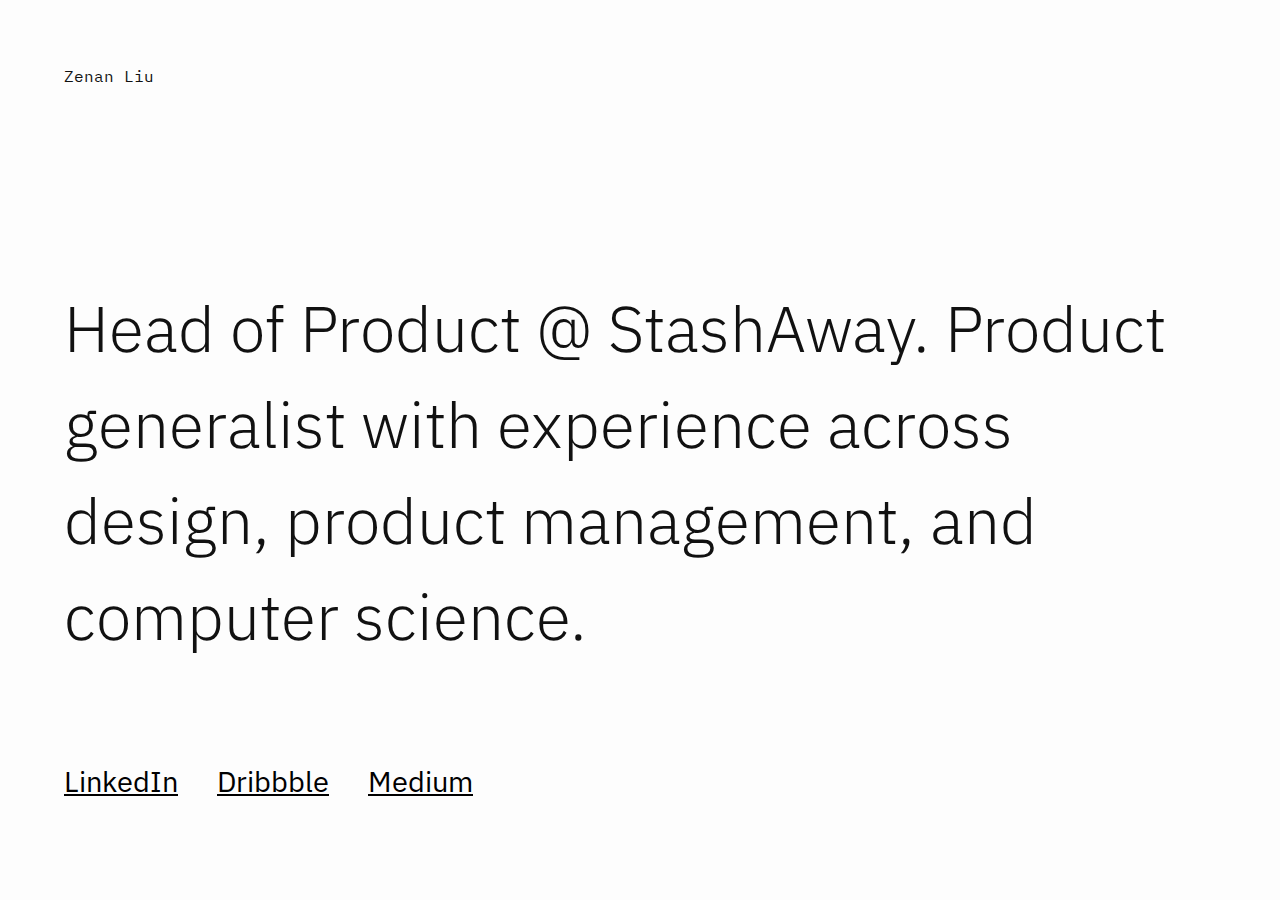
<file: index.html>
<!DOCTYPE html>
<html lang="en"><head>
  <meta charset="utf-8">
  <meta http-equiv="X-UA-Compatible" content="IE=edge">
  <meta name="viewport" content="width=device-width, initial-scale=1"><!-- Begin Jekyll SEO tag v2.6.1 -->
<title>Zenan Liu - FinTech | Product Strategy | User Experience</title>
<meta name="generator" content="Jekyll v4.1.1" />
<meta property="og:title" content="Zenan Liu, Head of Product @ StashAway" />
<meta property="og:locale" content="en_US" />
<meta name="description" content="Product generalist with experience across design, product management, and computer science." />
<meta property="og:description" content="Product generalist with experience across design, product management, and computer science." />
<link rel="canonical" href="https://zenan.design/" />
<meta property="og:url" content="https://zenan.design/" />
<meta property="og:site_name" content="Zenan Liu | Personal Website" />
<script type="application/ld+json">
{"url":"https://zenan.design/","headline":"Zenan Liu | Personal Website","name":"Head of Product @ StashAway","description":"Product generalist with experience across design, product management, and computer science.","@type":"WebSite","@context":"https://schema.org"}</script>
<!-- End Jekyll SEO tag -->
<link href="https://fonts.googleapis.com/css2?family=IBM+Plex+Mono&family=IBM+Plex+Sans:wght@300;400&display=swap" rel="stylesheet">
<link rel="stylesheet" href="/assets/main.css"><link type="application/atom+xml" rel="alternate" href="http://localhost:4000/feed.xml" title="Your awesome title" />
<link rel="apple-touch-icon" sizes="57x57" href="/apple-icon-57x57.png">
<link rel="apple-touch-icon" sizes="60x60" href="/apple-icon-60x60.png">
<link rel="apple-touch-icon" sizes="72x72" href="/apple-icon-72x72.png">
<link rel="apple-touch-icon" sizes="76x76" href="/apple-icon-76x76.png">
<link rel="apple-touch-icon" sizes="114x114" href="/apple-icon-114x114.png">
<link rel="apple-touch-icon" sizes="120x120" href="/apple-icon-120x120.png">
<link rel="apple-touch-icon" sizes="144x144" href="/apple-icon-144x144.png">
<link rel="apple-touch-icon" sizes="152x152" href="/apple-icon-152x152.png">
<link rel="apple-touch-icon" sizes="180x180" href="/apple-icon-180x180.png">
<link rel="icon" type="image/png" sizes="192x192"  href="/android-icon-192x192.png">
<link rel="icon" type="image/png" sizes="32x32" href="/favicon-32x32.png">
<link rel="icon" type="image/png" sizes="96x96" href="/favicon-96x96.png">
<link rel="icon" type="image/png" sizes="16x16" href="/favicon-16x16.png">
<link rel="manifest" href="/manifest.json">
<meta name="msapplication-TileColor" content="#ffffff">
<meta name="msapplication-TileImage" content="/ms-icon-144x144.png">
<meta name="theme-color" content="#ffffff">
</head>
<body>
  <div class="wrapper">
    <h1 class="logo">Zenan Liu</h1>
    <p class="intro">Head of Product @ StashAway. Product generalist with experience across design, product management, and computer science.</p>
    <ul class="social-links">
      <li><a href="https://www.linkedin.com/in/liuzenan/" target="_blank">LinkedIn</a></li>
      <li><a href="https://dribbble.com/zenan" target="_blank">Dribbble</a></li>
      <li><a href="https://medium.com/@zenan_liu" target="_blank">Medium</a></li>
    </ul>
  </div>
</body>
</html>
</file>
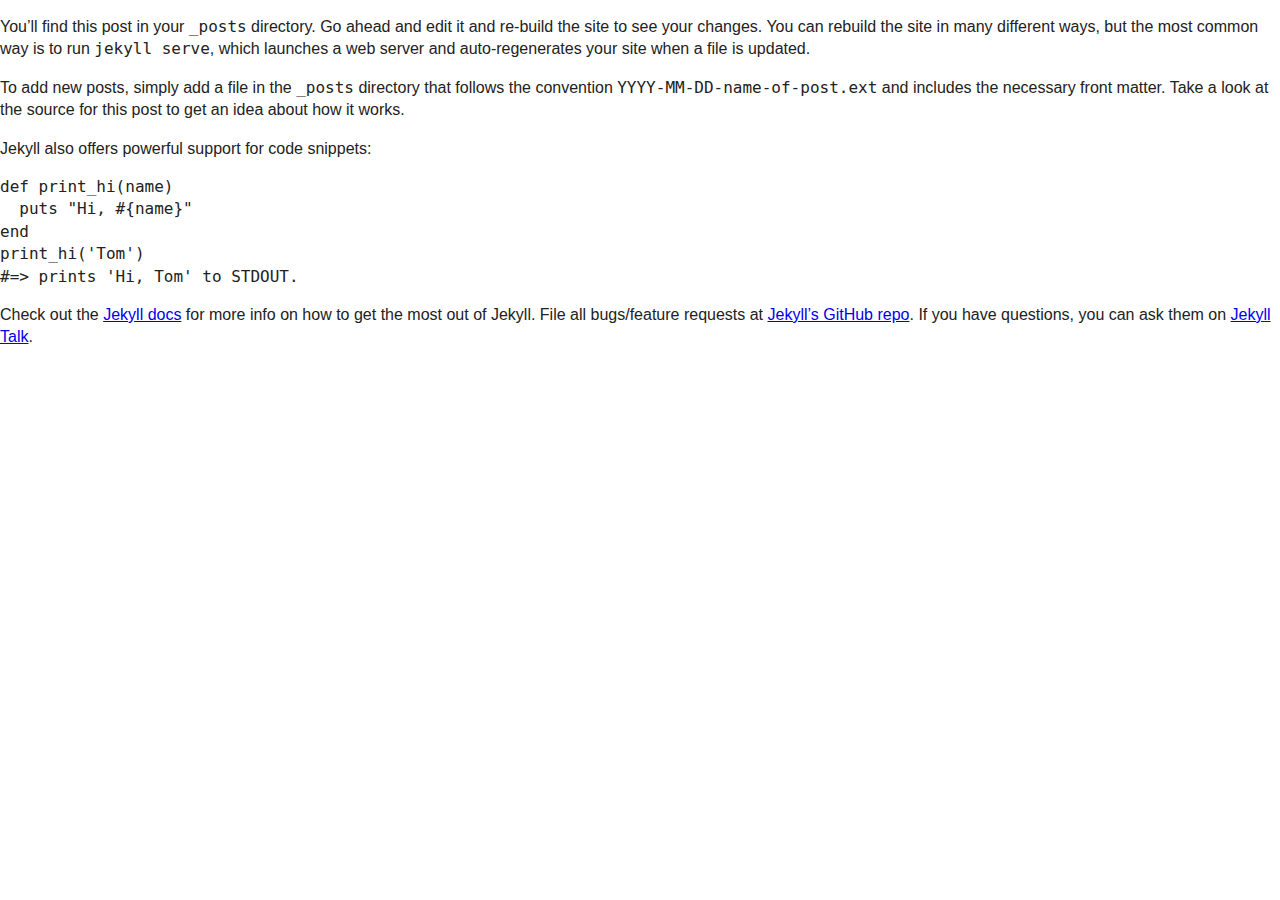
<file: jekyll/update/2017/04/24/welcome-to-jekyll.html>
<!DOCTYPE html><html class=no-js><head><meta charset=utf-8><meta http-equiv=X-UA-Compatible content="IE=edge"><title>Welcome to Jekyll!</title><meta name=description content=""><meta name=viewport content="width=device-width,initial-scale=1"><!-- Place favicon.ico and apple-touch-icon(s) in the root directory --><link rel=stylesheet href=/css/main.d92f.css><script src=/js/head-scripts.32fa.js></script></head><body><!--[if lt IE 8]>
        <p class="browsehappy">You are using an <strong>outdated</strong> browser. Please <a href="http://browsehappy.com/">upgrade your browser</a> to improve your experience.</p>
    <![endif]--><article class=post><p>You’ll find this post in your <code>_posts</code> directory. Go ahead and edit it and re-build the site to see your changes. You can rebuild the site in many different ways, but the most common way is to run <code>jekyll serve</code>, which launches a web server and auto-regenerates your site when a file is updated.</p><p>To add new posts, simply add a file in the <code>_posts</code> directory that follows the convention <code>YYYY-MM-DD-name-of-post.ext</code> and includes the necessary front matter. Take a look at the source for this post to get an idea about how it works.</p><p>Jekyll also offers powerful support for code snippets:</p><div class=highlight><pre><code class=language-ruby data-lang=ruby><span class=k>def</span> <span class=nf>print_hi</span><span class=p>(</span><span class=nb>name</span><span class=p>)</span>
  <span class=nb>puts</span> <span class=s2>&quot;Hi, </span><span class=si>#{</span><span class=nb>name</span><span class=si>}</span><span class=s2>&quot;</span>
<span class=k>end</span>
<span class=n>print_hi</span><span class=p>(</span><span class=s1>&#39;Tom&#39;</span><span class=p>)</span>
<span class=c1>#=&gt; prints &#39;Hi, Tom&#39; to STDOUT.</span></code></pre></div><p>Check out the <a href=https://jekyllrb.com/docs/home>Jekyll docs</a> for more info on how to get the most out of Jekyll. File all bugs/feature requests at <a href=https://github.com/jekyll/jekyll>Jekyll’s GitHub repo</a>. If you have questions, you can ask them on <a href="https://talk.jekyllrb.com/">Jekyll Talk</a>.</p></article><script src=//ajax.googleapis.com/ajax/libs/jquery/1.10.2/jquery.min.js></script><script>window.jQuery || document.write('<script src="/_bower_components/jquery/jquery.min.js"><\/script>')</script><script src=/js/script.d16b.js></script><!-- Google Analytics: change UA-XXXXX-X to be your site's ID. --><script>(function(b,o,i,l,e,r){b.GoogleAnalyticsObject=l;b[l]||(b[l]=
  function(){(b[l].q=b[l].q||[]).push(arguments)});b[l].l=+new Date;
  e=o.createElement(i);r=o.getElementsByTagName(i)[0];
  e.src='//www.google-analytics.com/analytics.js';
  r.parentNode.insertBefore(e,r)}(window,document,'script','ga'));
  ga('create','UA-XXXXX-X');ga('send','pageview');</script></body></html>
</file>
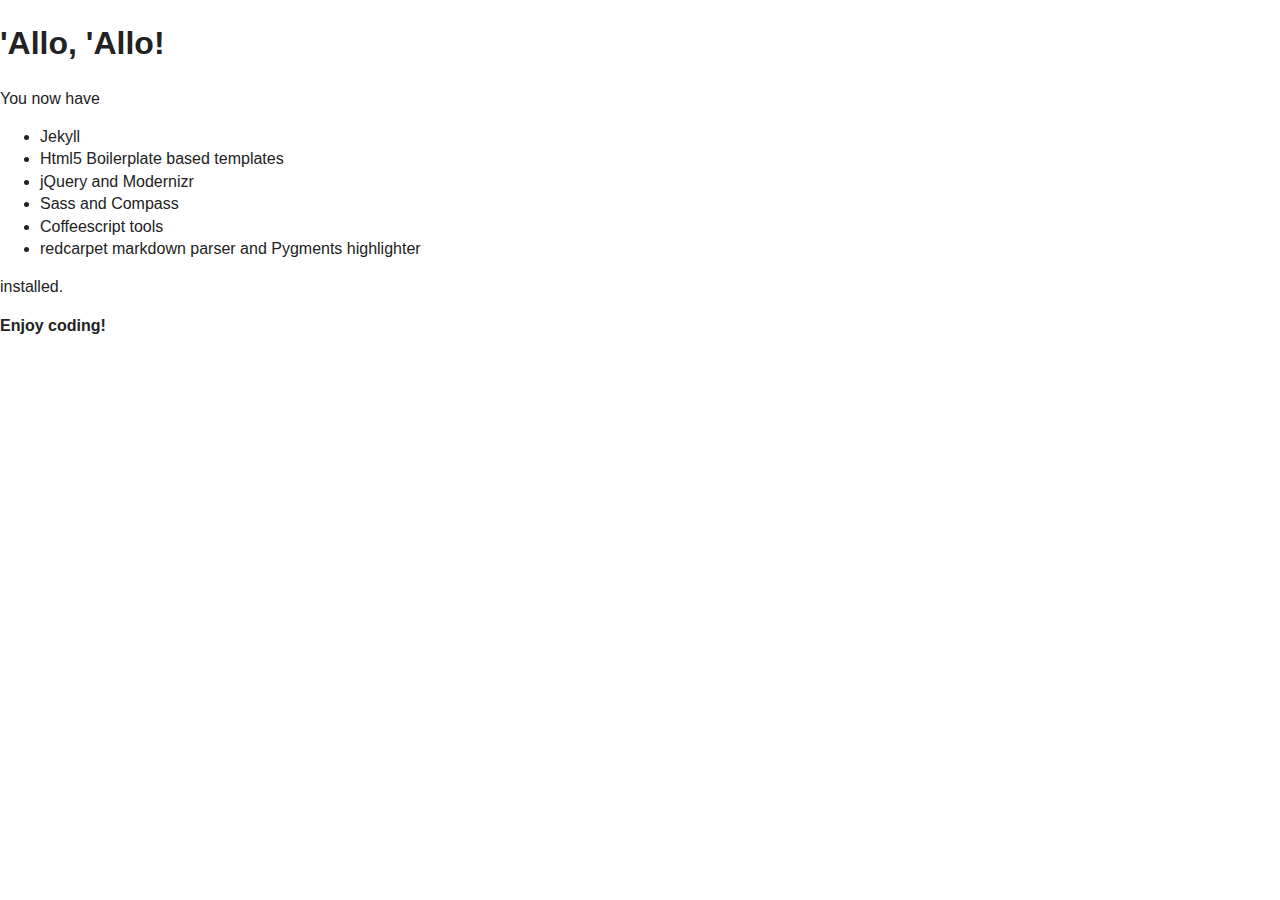
<file: jekyll/update/2017/04/24/yo-jekyllrb.html>
<!DOCTYPE html><html class=no-js><head><meta charset=utf-8><meta http-equiv=X-UA-Compatible content="IE=edge"><title>Yo Jekyll!</title><meta name=description content=""><meta name=viewport content="width=device-width,initial-scale=1"><!-- Place favicon.ico and apple-touch-icon(s) in the root directory --><link rel=stylesheet href=/css/main.d92f.css><script src=/js/head-scripts.32fa.js></script></head><body><!--[if lt IE 8]>
        <p class="browsehappy">You are using an <strong>outdated</strong> browser. Please <a href="http://browsehappy.com/">upgrade your browser</a> to improve your experience.</p>
    <![endif]--><article class=post><h1>&#39;Allo, &#39;Allo!</h1><p>You now have</p><ul><li>Jekyll</li><li>Html5 Boilerplate based templates</li><li>jQuery and Modernizr</li><li>Sass and Compass</li><li>Coffeescript tools</li><li>redcarpet markdown parser and Pygments highlighter</li></ul><p>installed.</p><p><strong>Enjoy coding!</strong></p></article><script src=//ajax.googleapis.com/ajax/libs/jquery/1.10.2/jquery.min.js></script><script>window.jQuery || document.write('<script src="/_bower_components/jquery/jquery.min.js"><\/script>')</script><script src=/js/script.d16b.js></script><!-- Google Analytics: change UA-XXXXX-X to be your site's ID. --><script>(function(b,o,i,l,e,r){b.GoogleAnalyticsObject=l;b[l]||(b[l]=
  function(){(b[l].q=b[l].q||[]).push(arguments)});b[l].l=+new Date;
  e=o.createElement(i);r=o.getElementsByTagName(i)[0];
  e.src='//www.google-analytics.com/analytics.js';
  r.parentNode.insertBefore(e,r)}(window,document,'script','ga'));
  ga('create','UA-XXXXX-X');ga('send','pageview');</script></body></html>
</file>
<file: assets/main.css>
/** Reset some basic elements */
body, h1, h2, h3, h4, h5, h6, p, blockquote, pre, hr, dl, dd, ol, ul, figure { margin: 0; padding: 0; }

/** Basic styling */
body { font: 400 16px/1.5 'IBM Plex Sans', -apple-system, BlinkMacSystemFont, "Segoe UI", Roboto, Helvetica, Arial, sans-serif, "Apple Color Emoji", "Segoe UI Emoji", "Segoe UI Symbol"; color: #111; background-color: #fdfdfd; -webkit-text-size-adjust: 100%; -webkit-font-feature-settings: "kern" 1; -moz-font-feature-settings: "kern" 1; -o-font-feature-settings: "kern" 1; font-feature-settings: "kern" 1; font-kerning: normal; display: flex; min-height: 100vh; flex-direction: column; }

/** Set `margin-bottom` to maintain vertical rhythm */
h1, h2, h3, h4, h5, h6, p, blockquote, pre, ul, ol, dl, figure, .highlight { margin-bottom: 0; }

/** `main` element */
main { display: block; /* Default value of `display` of `main` element is 'inline' in IE 11. */ }

/** Images */
img { max-width: 100%; vertical-align: middle; }

/** Figures */
figure > img { display: block; }

figcaption { font-size: 14px; }

/** Lists */
ul, ol { margin-left: 30px; }

li > ul, li > ol { margin-bottom: 0; }

/** Headings */
h1, h2, h3, h4, h5, h6 { font-weight: 400; }

/** Links */
a { color: #000; text-decoration: underline; }

a:visited { color: #000; }

a:hover { color: #222; text-decoration: none; }


/* Main page style */

.wrapper {
  padding: 2rem;
}

.logo {
  font-family: 'IBM Plex Mono', sans-serif;
  font-size: 1rem;
}

.intro {
  font-size: 2rem;
  margin-top: 5rem;
  font-weight: 300;
  max-width: 100rem;
}

.social-links {
  list-style: none;
  margin: 4rem 0 0;
  padding: 0;
}

.social-links li {
  margin-bottom: 1rem;
}

@media only screen and (min-width: 498px) {
  .intro {
    font-size: 2.3rem;
  }
  .social-links li {
    display: inline-block;
    margin-right: 1rem;
  }
}

@media only screen and (min-width: 598px) {
  .wrapper {
    padding: 3rem;
  }
  .intro {
    font-size: 2.8rem;
  }
  .social-links{
    font-size: 1.2rem;
  }
}

@media only screen and (min-width: 798px) {
  .wrapper {
    padding: 4rem;
  }
  .intro {
    font-size: 3.2rem;
    margin-top: 6rem;
  }
  .social-links{
    font-size: 1.4rem;
  }
}

@media only screen and (min-width: 998px) {
  .intro {
    font-size: 3.4rem;
    margin-top: 8rem;
  }
  .social-links{
    font-size: 1.6rem;
  }
  .social-links li {
    margin-right: 2rem;
  }
}


@media only screen and (min-width: 1126px) {
  .intro {
    font-size: 4rem;
    margin-top: 12rem;
  }
  .social-links{
    font-size: 1.8rem;
    margin-top: 6rem;
  }
}
</file>
